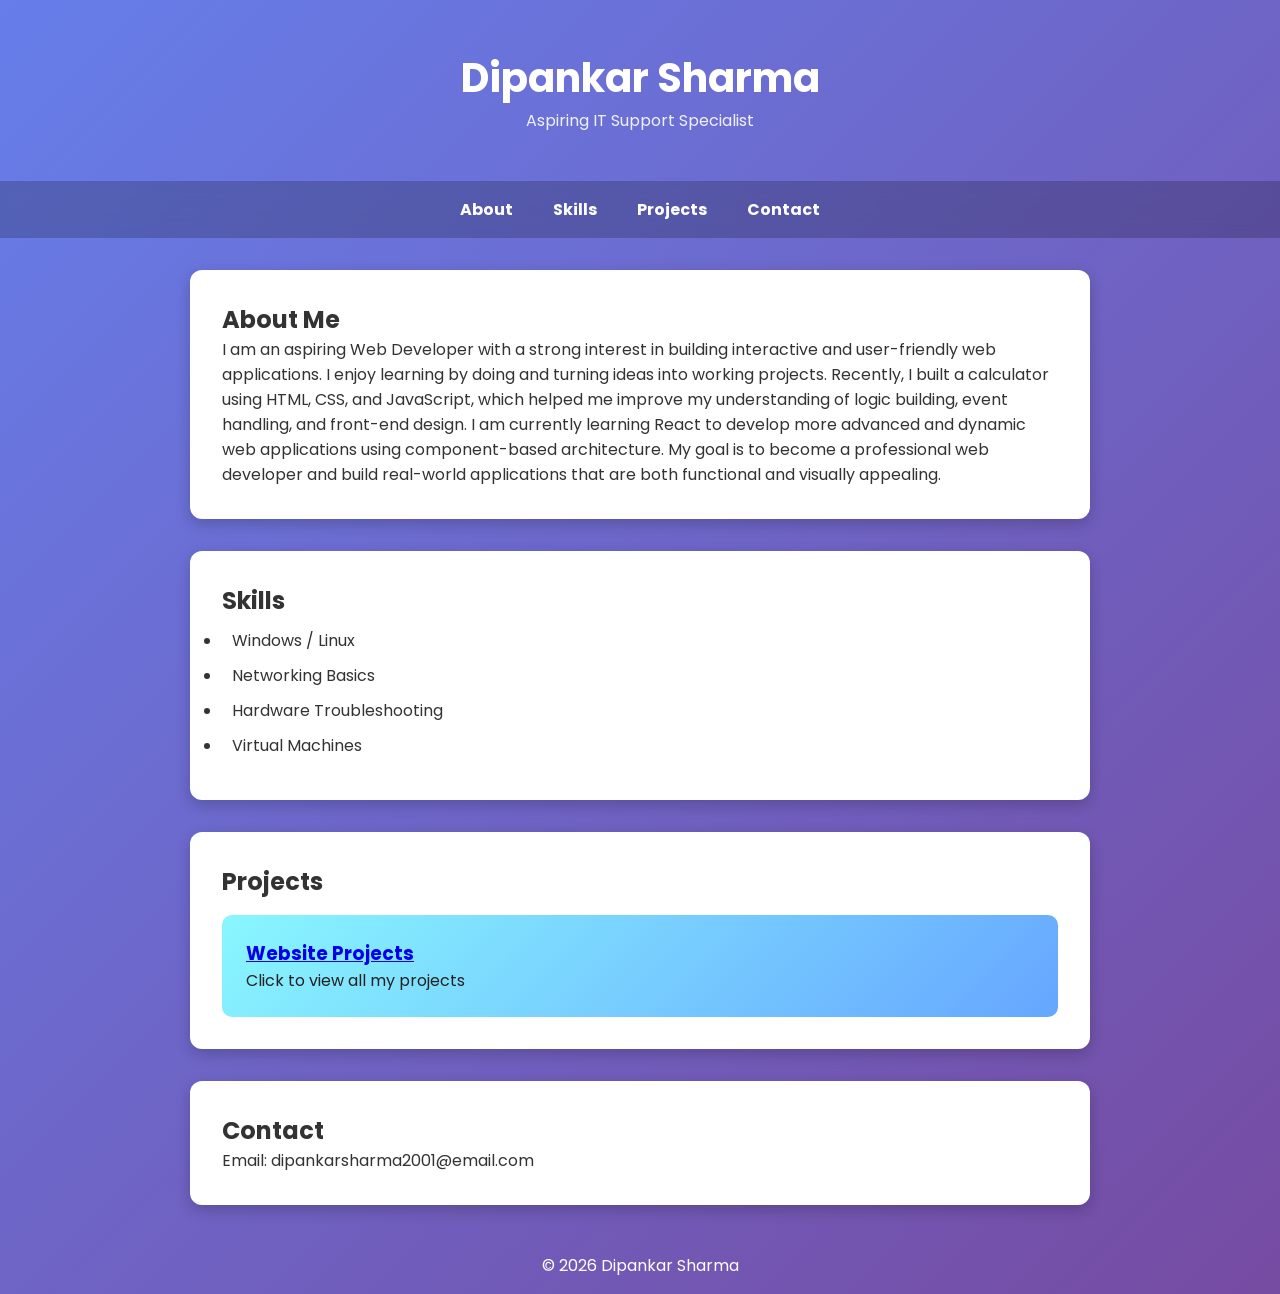
<file: index.html>
<!doctype html>
<html lang="en">
  <head>
    <meta charset="UTF-8" />
    <title>My IT Portfolio</title>
    <link rel="stylesheet" href="style.css" />
    <link
      href="https://fonts.googleapis.com/css2?family=Poppins:wght@300;400;600&display=swap"
      rel="stylesheet"
    />
    <meta name="viewport" content="width=device-width, initial-scale=1.0">
  </head>
  <body>
    <header>
      <h1>Dipankar Sharma</h1>
      <p>Aspiring IT Support Specialist</p>
    </header>

    <nav>
      <a href="#about">About</a>
      <a href="#skills">Skills</a>
      <a href="#projects">Projects</a>
      <a href="#contact">Contact</a>
    </nav>

    <section id="about">
      <h2>About Me</h2>
      <p>
        I am an aspiring Web Developer with a strong interest in building
        interactive and user-friendly web applications. I enjoy learning by
        doing and turning ideas into working projects. Recently, I built a
        calculator using HTML, CSS, and JavaScript, which helped me improve my
        understanding of logic building, event handling, and front-end design. I
        am currently learning React to develop more advanced and dynamic web
        applications using component-based architecture. My goal is to become a
        professional web developer and build real-world applications that are
        both functional and visually appealing.
      </p>
    </section>

    <section id="skills">
      <h2>Skills</h2>
      <ul>
        <li>Windows / Linux</li>
        <li>Networking Basics</li>
        <li>Hardware Troubleshooting</li>
        <li>Virtual Machines</li>
      </ul>
    </section>

    <section id="projects">
      <h2>Projects</h2>
      <div class="card">
        <h3>
          <a href="/My-Portfolio/projects.html">Website Projects</a>
        </h3>
        <p>Click to view all my projects</p>
      </div>
    </section>

    <section id="contact">
      <h2>Contact</h2>
      <p>Email: dipankarsharma2001@email.com</p>
    </section>

    <footer>
      <p>© 2026 Dipankar Sharma</p>
    </footer>

    <script src="script.js"></script>
  </body>
</html>
</file>
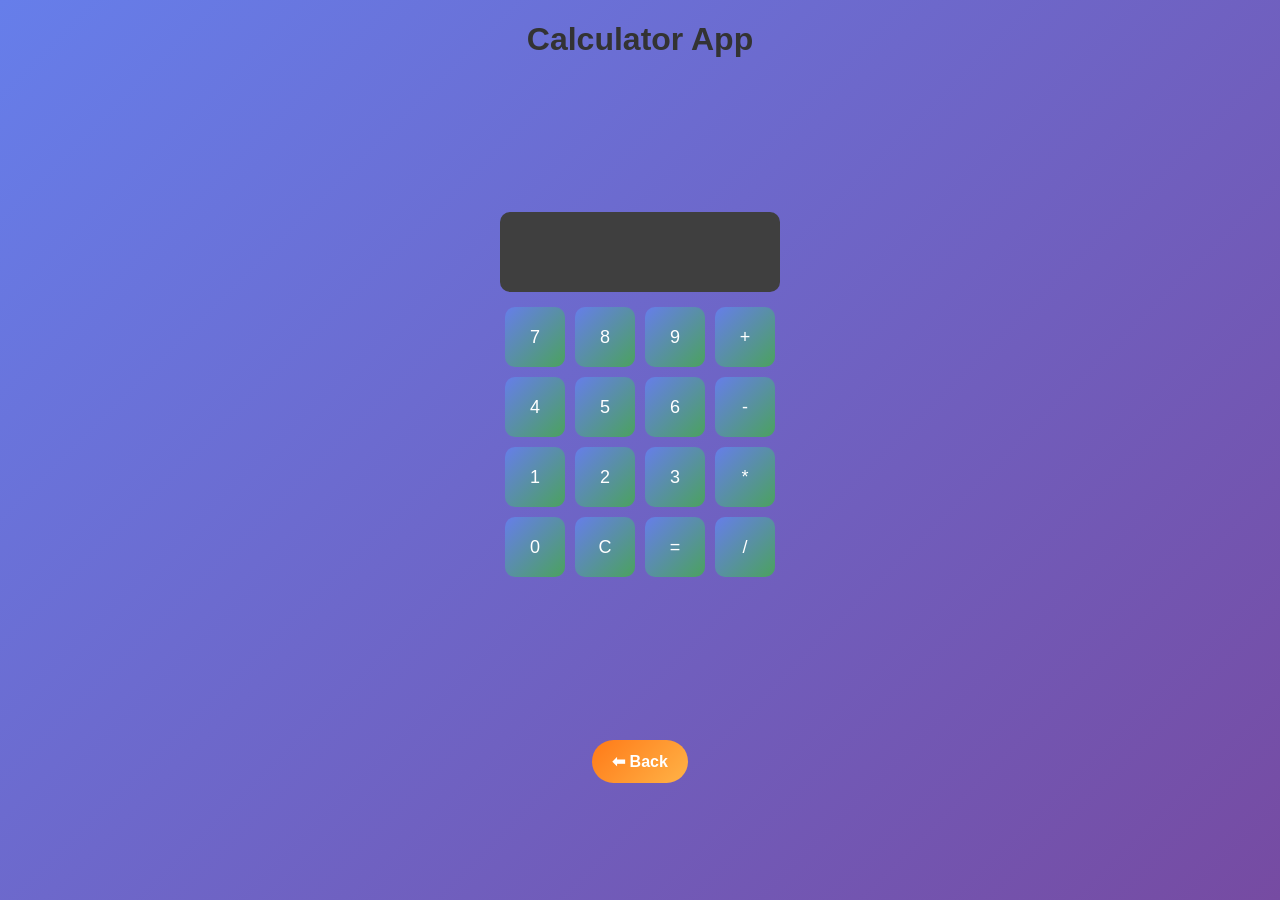
<file: calculator.html>
<!DOCTYPE html>
<html lang="en">
<head>
  <meta charset="UTF-8">
  <title>Calculator</title>
  <link rel="stylesheet" href="calculator.css">
</head>
<body>

<header>
  <h1>Calculator App</h1>
</header>

<div class="calculator">
  <input type="text" id="display" disabled>

  <div class="buttons">
    <button onclick="press('7')">7</button>
    <button onclick="press('8')">8</button>
    <button onclick="press('9')">9</button>
    <button onclick="press('+')">+</button>

    <button onclick="press('4')">4</button>
    <button onclick="press('5')">5</button>
    <button onclick="press('6')">6</button>
    <button onclick="press('-')">-</button>

    <button onclick="press('1')">1</button>
    <button onclick="press('2')">2</button>
    <button onclick="press('3')">3</button>
    <button onclick="press('*')">*</button>

    <button onclick="press('0')">0</button>
    <button onclick="clearDisplay()">C</button>
    <button onclick="calculate()">=</button>
    <button onclick="press('/')">/</button>
  </div>
</div>

<a href="projects.html" class="btn">⬅ Back</a>

<script src="calculator.js"></script>
</body>
</html>
</file>
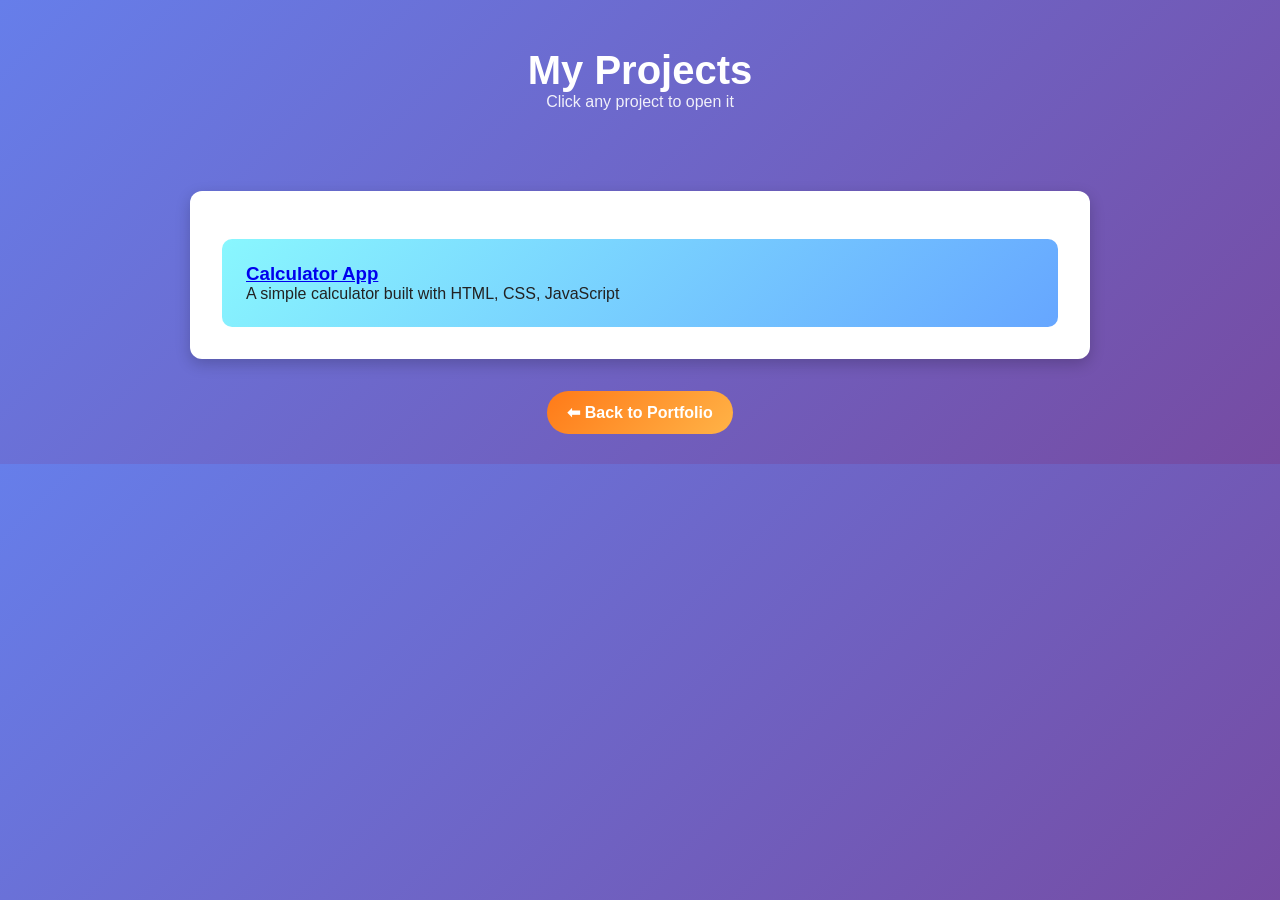
<file: projects.html>
<!DOCTYPE html>
<html lang="en">
<head>
  <meta charset="UTF-8">
  <title>My Projects</title>
  <link rel="stylesheet" href="style.css">
</head>
<body>

<header>
  <h1>My Projects</h1>
  <p>Click any project to open it</p>
</header>

<section>

  <div class="card">
    <h3><a href="calculator.html">Calculator App</a></h3>
    <p>A simple calculator built with HTML, CSS, JavaScript</p>
  </div>

</section>

<a href="index.html" class="btn">⬅ Back to Portfolio</a>

</body>
</html>
</file>
<file: style.css>
section {
  width: 90%;
}
@media (max-width: 768px) {
  header h1 {
    font-size: 2rem;
  }

  header p {
    font-size: 0.95rem;
  }
}
@media (max-width: 768px) {
  section {
    margin: 1rem;
    padding: 1.5rem;
  }
}
@media (max-width: 768px) {
  nav {
    flex-direction: column;
    align-items: center;
  }

  nav a {
    margin: 10px 0;
  }
}
* {
  margin: 0;
  padding: 0;
  box-sizing: border-box;
}

body {
  font-family: 'Poppins', sans-serif;
  background: linear-gradient(135deg, #667eea, #764ba2);
  color: #333;
}

/* Header */
header {
  text-align: center;
  padding: 3rem 1rem;
  color: white;
}

header h1 {
  font-size: 2.5rem;
}

header p {
  opacity: 0.9;
}

/* Navigation */
nav {
  display: flex;
  justify-content: center;
  background: rgba(0,0,0,0.2);
  backdrop-filter: blur(10px);
  padding: 1rem;
}

nav a {
  color: white;
  margin: 0 20px;
  text-decoration: none;
  font-weight: bold;
  transition: 0.3s;
}

nav a:hover {
  color: #ffd369;
}

/* Sections */
section {
  max-width: 900px;
  margin: 2rem auto;
  padding: 2rem;
  background: white;
  border-radius: 12px;
  box-shadow: 0 5px 15px rgba(0,0,0,0.2);
}

/* Cards */
.card {
  background: linear-gradient(135deg, #89f7fe, #66a6ff);
  color: #222;
  padding: 1.5rem;
  margin-top: 1rem;
  border-radius: 10px;
  transition: transform 0.3s, box-shadow 0.3s;
}

.card:hover {
  transform: translateY(-5px);
  box-shadow: 0 10px 20px rgba(0,0,0,0.2);
}

/* Skills list */
ul li {
  margin: 10px 0;
  padding-left: 10px;
}

/* Footer */
footer {
  text-align: center;
  padding: 1rem;
  color: white;
}
.btn {
  display: inline-block;
  margin-top: 20px;
  padding: 12px 20px;

  background: linear-gradient(135deg, #ff7a18, #ffb347);
  color: white;

  text-decoration: none;
  font-weight: 600;

  border-radius: 25px;
  text-align: center;

  transition: all 0.3s ease;
}

.btn:hover {
  transform: translateY(-3px);
  box-shadow: 0 8px 15px rgba(0,0,0,0.2);
}

/* Center back button on project pages */
body > .btn {
  display: block;
  width: fit-content;
  margin: 30px auto;
}
</file>
<file: calculator.css>
body {
  font-family: 'Poppins', sans-serif;
  background: linear-gradient(135deg, #667eea, #764ba2);
  background-attachment: fixed;
color: #333;
}

/* Center the whole calculator page */
.calculator {
  display: flex;
  flex-direction: column;
  align-items: center;
  justify-content: center;

  min-height: 70vh;
}

/* Display screen */
#display {
  width: 260px;
  height: 60px;
  font-size: 24px;
  text-align: right;
  padding: 10px;

  border: none;
  border-radius: 10px;
  margin-bottom: 15px;

  background: #3f3f3f;
  color: #fff;
}

/* Button grid */
.buttons {
  display: grid;
  grid-template-columns: repeat(4, 60px);
  gap: 10px;
  justify-content: center;
}

/* Buttons */
.buttons button {
  width: 60px;
  height: 60px;
  font-size: 18px;

  border: none;
  border-radius: 10px;
  cursor: pointer;

  background: linear-gradient(135deg, #667eea, #4ba25e);
  color: white;

  transition: 0.2s;
}

.buttons button:hover {
  transform: scale(1.05);
  background: #ff7a18;
}

/* Page alignment */
header {
  text-align:center;
  margin-top: 20px;
}
.btn {
  display: inline-block;
  margin-top: 20px;
  padding: 12px 20px;

  background: linear-gradient(135deg, #ff7a18, #ffb347);
  color: white;

  text-decoration: none;
  font-weight: 600;

  border-radius: 25px;
  text-align: center;

  transition: all 0.3s ease;
}

.btn:hover {
  transform: translateY(-3px);
  box-shadow: 0 8px 15px rgba(0,0,0,0.2);
}

/* Center back button on project pages */
body > .btn {
  display: block;
  width: fit-content;
  margin: 30px auto;
}
</file>
